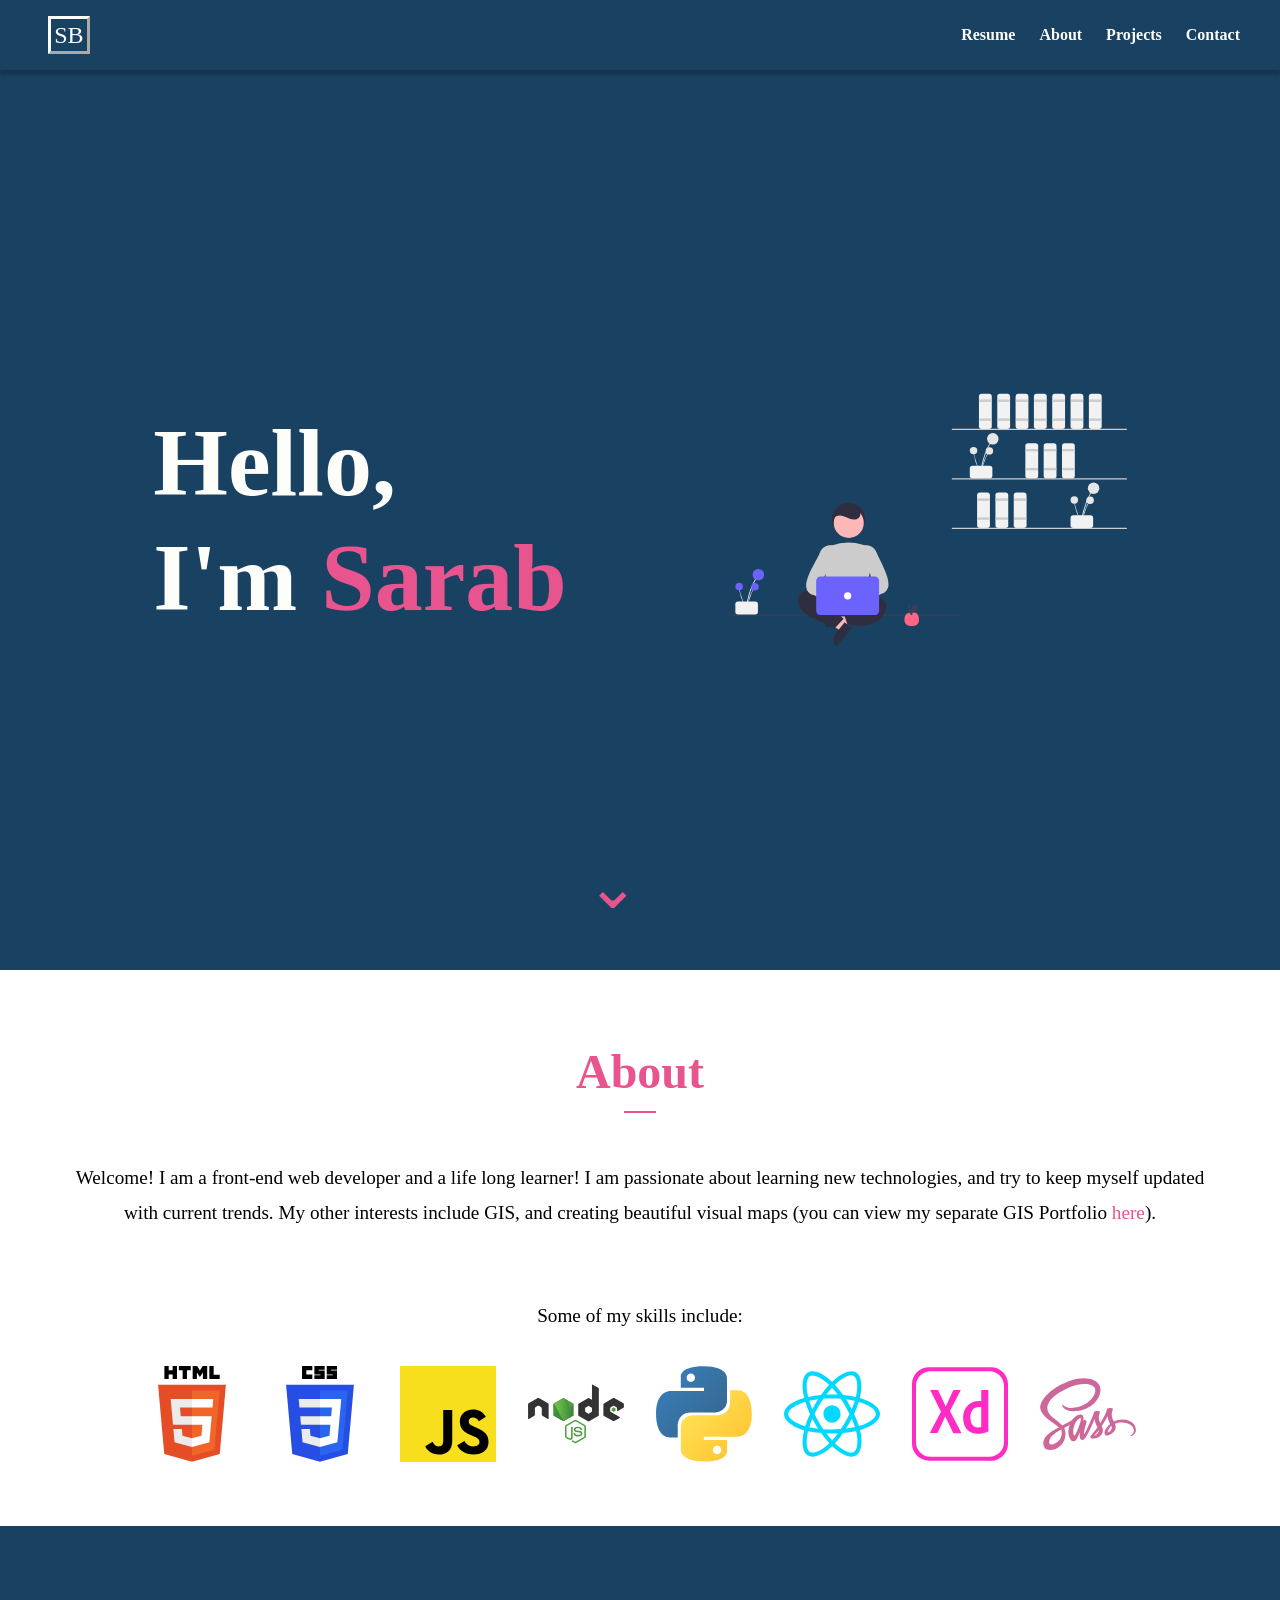
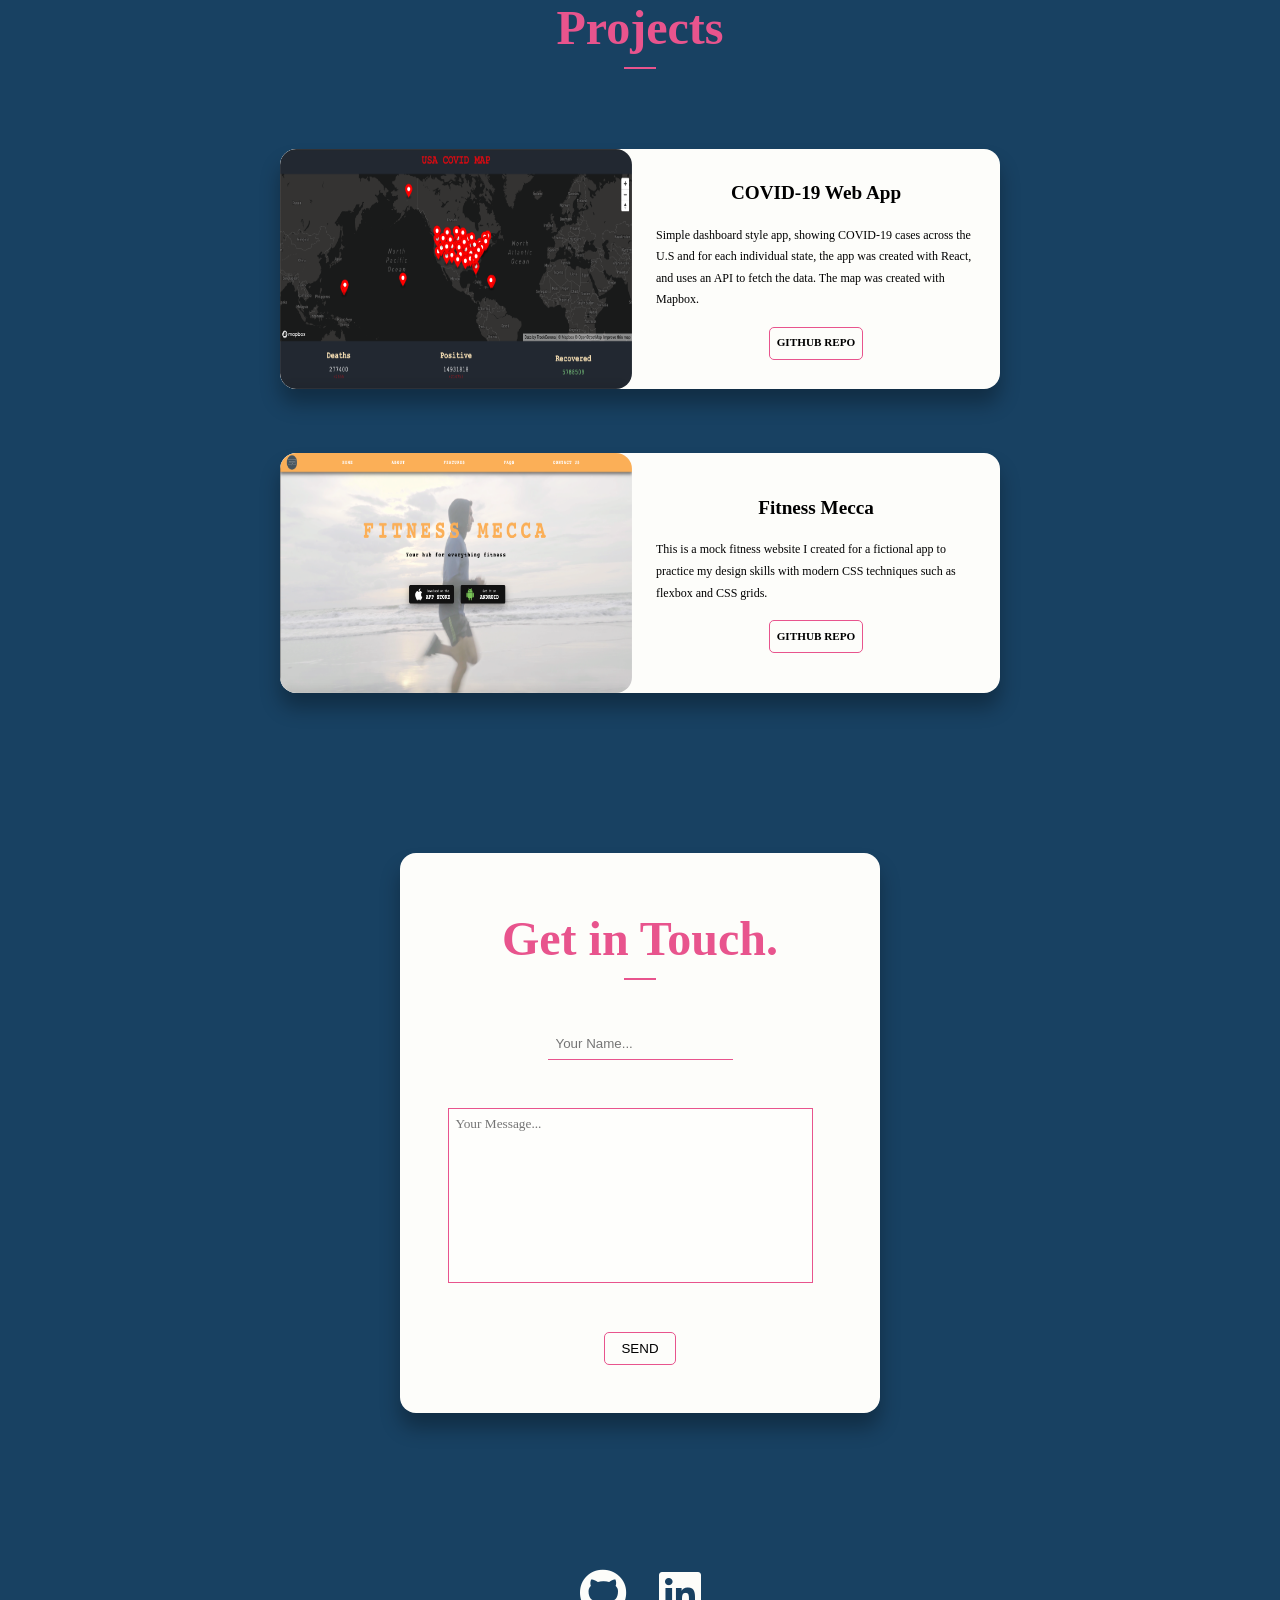
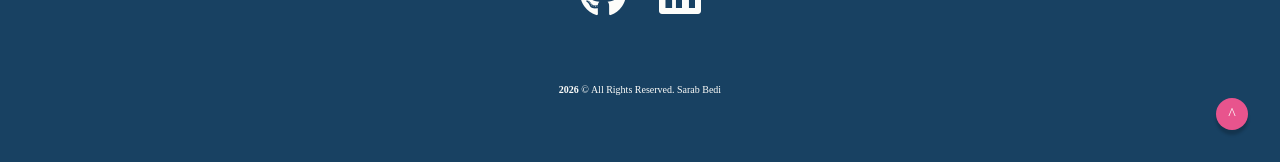
<file: index.html>
<!DOCTYPE html>
<html lang="en">
  <head>
    <meta charset="UTF-8" />
    <meta name="viewport" content="width=device-width, initial-scale=1.0" />
    <title>Sarab Bedi</title>
  </head>
  <link rel="stylesheet" href="main.css" />
  <link
    rel="stylesheet"
    href="https://use.fontawesome.com/releases/v5.15.2/css/all.css"
    integrity="sha384-vSIIfh2YWi9wW0r9iZe7RJPrKwp6bG+s9QZMoITbCckVJqGCCRhc+ccxNcdpHuYu"
    crossorigin="anonymous"
  />
  <body>
    <section id="header" class="header">
      <nav class="navbar">
        <ul class="navbar__list">
          <li class="navbar__item--logo">
            <a class="navbar__logo">SB</a>
          </li>
          <li class="navbar__item">
            <a target="_blank" href="./assets/Resume.pdf" class="navbar__link"
              >Resume</a
            >
          </li>
          <li class="navbar__item">
            <a href="#about" class="navbar__link">About</a>
          </li>
          <li class="navbar__item">
            <a href="#projects" class="navbar__link">Projects</a>
          </li>
          <li class="navbar__item">
            <a href="#contact" class="navbar__link">Contact</a>
          </li>
        </ul>

        <!-- Hamburger Menu -->
        <div id="toggle" class="toggle-wrap">
          <span class="bar one"></span>
          <span class="bar two"></span>
          <span class="bar three"></span>
        </div>
        <menu id="active" class="menu">
          <nav class="hamburger">
            <ul class="hamburger__list">
              <li class="hamburger__item">
                <a
                  target="_blank"
                  href="./assets/Resume.pdf"
                  class="hamburger__link"
                  >Resume</a
                >
              </li>
              <li class="hamburger__item">
                <a href="#about" class="hamburger__link">About</a>
              </li>
              <li class="hamburger__item">
                <a href="#projects" class="hamburger__link">Projects</a>
              </li>
              <li class="hamburger__item">
                <a href="#contact" class="hamburger__link">Contact</a>
              </li>
            </ul>
          </nav>
        </menu>
      </nav>
      <div class="hero">
        <div class="hero__text">
          <h1 class="hero__text">Hello,</h1>
          <h1 class="hero__text">I'm <span>Sarab</span></h1>
        </div>
        <img src="./img/hero-img.svg" alt="hero-svg" class="hero__svg" />
      </div>
      <a href="#about" class="arrow">&#8964;</a>
    </section>

    <section id="about" class="about">
      <div class="info">
        <h2>About</h2>
        <p class="info__text">
          Welcome! I am a front-end web developer and a life long learner! I am
          passionate about learning new technologies, and try to keep myself
          updated with current trends. My other interests include GIS, and
          creating beautiful visual maps (you can view my separate GIS Portfolio
          <a
            target="_blank"
            class="info__text__link"
            href="https://sbedi49.github.io/GIS-Portfolio/"
            >here</a
          >).<br /><br />
          <br />
          Some of my skills include:
        </p>
      </div>
      <div class="skills">
        <img
          title="HTML-5"
          class="skills__img html"
          src="./img/html-5.svg"
          alt="html-5"
        />
        <img
          title="CSS-3"
          class="skills__img css"
          src="./img/css-3.svg"
          alt="css-3"
        />
        <img
          title="JavaScript"
          class="skills__img js"
          src="./img/javascript.svg"
          alt="javascript"
        />
        <img
          title="NodeJS"
          class="skills__img node"
          src="./img/nodejs.svg"
          alt="nodejs"
        />
        <img
          title="Python"
          class="skills__img py"
          src="./img/python.svg"
          alt="python"
        />
        <img
          title="React"
          class="skills__img react"
          src="./img/react.svg"
          alt="react"
        />
        <img
          title="Adobe-XD"
          class="skills__img xd"
          src="./img/adobexd.svg"
          alt="adobexd"
        />
        <img
          title="SASS"
          class="skills__img sass"
          src="./img/sass.svg"
          alt="sass"
        />
      </div>
    </section>
    <section id="projects" class="projects">
      <h2>Projects</h2>
      <div class="work">
        <div class="work__box">
          <img
            src="./img/covid-map.png"
            alt="Covid-Map App"
            class="work__img"
          />
          <div class="overlay">
            <a
              target="_blank"
              class="overlay__link"
              href="https://sbedi49.github.io/COVID-Map/"
              ><i class="fas fa-search"></i>
            </a>
          </div>
          <div class="work__info">
            <h3>COVID-19 Web App</h3>
            <p class="work__info__text">
              Simple dashboard style app, showing COVID-19 cases across the U.S
              and for each individual state, the app was created with React, and
              uses an API to fetch the data. The map was created with Mapbox.
            </p>
            <a
              target="_blank"
              class="btn__link"
              href="https://github.com/sbedi49/COVID-Map"
              >Github Repo</a
            >
          </div>
        </div>
        <div class="work__box">
          <img
            src="./img/fitness-mecca.png"
            alt="Fitness-Mecca Website link"
            class="work__img"
          />
          <div class="overlay">
            <a
              target="_blank"
              class="overlay__link"
              href="https://sbedi49.github.io/fitness-mecca/"
              ><i class="fas fa-search"></i>
            </a>
          </div>

          <div class="work__info">
            <h3>Fitness Mecca</h3>
            <p class="work__info__text">
              This is a mock fitness website I created for a fictional app to
              practice my design skills with modern CSS techniques such as
              flexbox and CSS grids.
            </p>

            <a
              target="_blank"
              class="btn__link"
              href="https://github.com/sbedi49/fitness-mecca"
              >Github Repo</a
            >
          </div>
        </div>
      </div>
    </section>

    <section id="contact" class="contact">
      <div class="wrapper">
        <h2 class="form-header">Get in Touch.</h2>
        <form class="form" data-netlify="true" action="POST">
          <input
            name="name"
            autocomplete="off"
            class="form__input"
            placeholder="Your Name..."
            id="name"
            type="text"
          />
          <div class="form__message">
            <textarea
              name="message"
              class="form__message__textarea"
              placeholder="Your Message..."
              id="message"
              cols="50"
              rows="10"
            ></textarea>
          </div>
          <button type="submit" class="form__btn">Send</button>
        </form>
      </div>
    </section>

    <section class="footer">
      <div class="socials">
        <a
          class="socials__icon"
          target="_blank"
          href="https://github.com/sbedi49"
          ><i class="fab fa-github"></i
        ></a>
        <a
          class="socials__icon"
          target="_blank"
          href="https://www.linkedin.com/in/sarab-bedi-385519195/"
          ><i class="fab fa-linkedin"></i
        ></a>
      </div>
      <div class="copyright">
        <p><span id="year"></span> &copy; All Rights Reserved. Sarab Bedi</p>
      </div>
      <a href="#header" class="scroll-to-top">^</a>
    </section>

    <script src="index.js"></script>
  </body>
</html>
</file>
<file: main.css>
*,
*::after,
*::before {
  margin: 0;
  padding: 0;
  -webkit-box-sizing: border-box;
          box-sizing: border-box;
}

html {
  scroll-behavior: smooth;
}

body {
  font-family: "Poppins";
  font-size: 62.5%;
  line-height: 1.6;
}

section {
  padding: 4rem;
}

h2 {
  color: #e8548d;
  font-size: 3rem;
  margin-bottom: 3rem;
  display: -webkit-box;
  display: -ms-flexbox;
  display: flex;
  -webkit-box-orient: vertical;
  -webkit-box-direction: normal;
      -ms-flex-direction: column;
          flex-direction: column;
  -webkit-box-align: center;
      -ms-flex-align: center;
          align-items: center;
}

h2::after {
  content: "";
  display: block;
  width: 2rem;
  background-color: #e8548d;
  height: 2px;
}

h3 {
  font-size: 1.2rem;
  margin-bottom: 1rem;
}

span {
  color: #e8548d;
}

.header {
  padding: 0;
  min-height: 100vh;
  max-height: -webkit-max-content;
  max-height: -moz-max-content;
  max-height: max-content;
  background-color: #184162;
  position: relative;
  display: -webkit-box;
  display: -ms-flexbox;
  display: flex;
  -webkit-box-orient: vertical;
  -webkit-box-direction: normal;
      -ms-flex-direction: column;
          flex-direction: column;
  -webkit-box-align: center;
      -ms-flex-align: center;
          align-items: center;
}

.navbar {
  padding: 1rem;
  -webkit-box-shadow: 0 5px 3px rgba(0, 0, 0, 0.2);
          box-shadow: 0 5px 3px rgba(0, 0, 0, 0.2);
  width: 100%;
  background-color: #184162;
}

.navbar__list {
  display: -webkit-box;
  display: -ms-flexbox;
  display: flex;
  list-style: none;
  -webkit-box-pack: justify;
      -ms-flex-pack: justify;
          justify-content: space-between;
  -webkit-box-align: center;
      -ms-flex-align: center;
          align-items: center;
}

.navbar__item--logo {
  margin-right: auto;
  -webkit-transition: all 0.2s;
  transition: all 0.2s;
}

.navbar__item--logo:hover {
  -webkit-transform: translateY(-2px);
          transform: translateY(-2px);
}

.navbar__logo {
  text-decoration: none;
  font-size: 1.5rem;
  padding: 0.2rem;
  border: 3px outset #fdfdfa;
  color: #fdfdfa;
  font-family: inherit;
  margin-left: 2rem;
  -webkit-transition: all 0.2s;
  transition: all 0.2s;
}

.navbar__logo:hover {
  border: 3px inset #e8548d;
  color: #e8548d;
}

.navbar__item {
  font-size: 1rem;
  -webkit-transition: all 0.2s;
  transition: all 0.2s;
}

.navbar__item:hover {
  -webkit-transform: translateY(-2px);
          transform: translateY(-2px);
}

.navbar__link {
  color: #fdfdfa;
  text-decoration: none;
  margin-right: 1.5rem;
  font-weight: 700;
  -webkit-transition: all 0.2s;
  transition: all 0.2s;
}

.navbar__link:hover {
  border-bottom: 1px solid #e8548d;
  color: #e8548d;
}

.hero {
  height: 100vh;
  max-width: 90rem;
  padding: 3rem;
  display: -webkit-box;
  display: -ms-flexbox;
  display: flex;
  -webkit-box-pack: center;
      -ms-flex-pack: center;
          justify-content: center;
  -webkit-box-align: center;
      -ms-flex-align: center;
          align-items: center;
  -ms-flex-line-pack: center;
      align-content: center;
}

.hero__text {
  font-size: 6rem;
  color: #fdfdfa;
  z-index: 0;
  line-height: 1.2;
}

.hero__svg {
  margin-left: 10rem;
  width: 25rem;
  height: 25rem;
}

.arrow {
  position: absolute;
  font-size: 4rem;
  color: #e8548d;
  bottom: 0;
  right: 50%;
  -webkit-animation: down_arrow 1s ease-in-out 4s infinite;
          animation: down_arrow 1s ease-in-out 4s infinite;
  text-decoration: none;
  margin-bottom: 2rem;
}

@-webkit-keyframes down_arrow {
  0% {
    opacity: 1;
    -webkit-transform: translateY(0);
            transform: translateY(0);
  }
  50% {
    opacity: 0.5;
    -webkit-transform: translateY(4px);
            transform: translateY(4px);
  }
  100% {
    opacity: 1;
    -webkit-transform: translateY(0);
            transform: translateY(0);
  }
}

@keyframes down_arrow {
  0% {
    opacity: 1;
    -webkit-transform: translateY(0);
            transform: translateY(0);
  }
  50% {
    opacity: 0.5;
    -webkit-transform: translateY(4px);
            transform: translateY(4px);
  }
  100% {
    opacity: 1;
    -webkit-transform: translateY(0);
            transform: translateY(0);
  }
}

.toggle-wrap {
  position: absolute;
  display: -webkit-box;
  display: -ms-flexbox;
  display: flex;
  -webkit-box-orient: vertical;
  -webkit-box-direction: normal;
      -ms-flex-direction: column;
          flex-direction: column;
  -webkit-box-align: center;
      -ms-flex-align: center;
          align-items: center;
  -webkit-box-pack: space-evenly;
      -ms-flex-pack: space-evenly;
          justify-content: space-evenly;
  right: 2rem;
  top: 1rem;
  height: 2rem;
  width: 2rem;
  display: none;
  cursor: pointer;
}

.bar {
  height: 2px;
  width: 1.5rem;
  border-radius: 1rem;
  background-color: #fdfdfa;
  -webkit-transition: all 0.2s;
  transition: all 0.2s;
}

.bar.one.active {
  position: absolute;
  top: 50%;
  -webkit-transform: rotateZ(45deg);
          transform: rotateZ(45deg);
  -webkit-transition: all 0.2s;
  transition: all 0.2s;
}

.bar.two.active {
  display: none;
}

.bar.three.active {
  -webkit-transform: rotateZ(-45deg);
          transform: rotateZ(-45deg);
  position: absolute;
  top: 50%;
  -webkit-transition: all 0.2s;
  transition: all 0.2s;
}

.menu {
  display: none;
}

.hamburger {
  display: -webkit-box;
  display: -ms-flexbox;
  display: flex;
  -webkit-box-pack: center;
      -ms-flex-pack: center;
          justify-content: center;
  -ms-flex-item-align: center;
      align-self: center;
}

.hamburger__list {
  list-style: none;
  padding-top: 2rem;
  padding-bottom: 1rem;
  text-align: center;
}

.hamburger__item:not(:last-child) {
  margin-bottom: 1rem;
  width: 100%;
}

.hamburger__link {
  text-decoration: none;
  color: white;
  font-size: 1rem;
  font-family: inherit;
  font-weight: 800;
  -webkit-transition: all 0.2s;
  transition: all 0.2s;
}

.hamburger__link:hover {
  color: #e8548d;
}

@media screen and (max-width: 1100px) {
  .hero {
    -webkit-box-orient: vertical;
    -webkit-box-direction: normal;
        -ms-flex-direction: column;
            flex-direction: column;
    -webkit-box-align: center;
        -ms-flex-align: center;
            align-items: center;
    -webkit-box-pack: center;
        -ms-flex-pack: center;
            justify-content: center;
    text-align: center;
    width: 100%;
  }
  .hero__text {
    font-size: 5rem;
  }
  .hero__svg {
    margin-top: 1rem;
    margin-left: 0;
    width: 20rem;
    height: 20rem;
  }
}

@media screen and (max-width: 800px) {
  .toggle-wrap {
    display: -webkit-box;
    display: -ms-flexbox;
    display: flex;
  }
  .navbar__item {
    display: none;
  }
  .menu.active {
    display: block;
  }
}

.about {
  display: -webkit-box;
  display: -ms-flexbox;
  display: flex;
  -webkit-box-orient: vertical;
  -webkit-box-direction: normal;
      -ms-flex-direction: column;
          flex-direction: column;
  -webkit-box-align: center;
      -ms-flex-align: center;
          align-items: center;
}

.info {
  display: -webkit-box;
  display: -ms-flexbox;
  display: flex;
  -webkit-box-orient: vertical;
  -webkit-box-direction: normal;
      -ms-flex-direction: column;
          flex-direction: column;
  -webkit-box-align: center;
      -ms-flex-align: center;
          align-items: center;
  -webkit-box-pack: center;
      -ms-flex-pack: center;
          justify-content: center;
}

.info__text {
  font-size: 1.2rem;
  text-align: center;
  line-height: 1.8;
  max-width: 80rem;
  min-width: 20rem;
}

.info__text__link {
  text-decoration: none;
  color: #e8548d;
}

.info__text__link:hover {
  color: rgba(232, 84, 141, 0.7);
}

.skills {
  margin-top: 2rem;
  display: -webkit-box;
  display: -ms-flexbox;
  display: flex;
  -ms-flex-wrap: wrap;
      flex-wrap: wrap;
  -webkit-box-align: center;
      -ms-flex-align: center;
          align-items: center;
  -webkit-box-pack: center;
      -ms-flex-pack: center;
          justify-content: center;
  grid-gap: 2rem;
}

.skills__img {
  height: 6rem;
  width: 6rem;
}

.projects {
  background-color: #184162;
}

.work {
  display: -ms-grid;
  display: grid;
  -ms-grid-columns: 1fr;
      grid-template-columns: 1fr;
  -ms-grid-rows: auto;
      grid-template-rows: auto;
  place-items: center;
}

.work__box {
  background-color: #fdfdfa;
  margin: 2rem;
  border-radius: 1rem;
  max-width: 45rem;
  max-height: 15rem;
  -webkit-box-shadow: 0 15px 20px rgba(0, 0, 0, 0.3);
          box-shadow: 0 15px 20px rgba(0, 0, 0, 0.3);
  display: -webkit-box;
  display: -ms-flexbox;
  display: flex;
  -webkit-box-pack: justify;
      -ms-flex-pack: justify;
          justify-content: space-between;
  -webkit-box-align: center;
      -ms-flex-align: center;
          align-items: center;
  overflow: hidden;
  position: relative;
}

.work__box:hover .overlay {
  height: 100%;
}

.work__img {
  border-radius: 1rem;
  width: 22rem;
  height: 15rem;
}

.work__img:hover.overlay {
  height: 100%;
}

.work__info {
  display: -webkit-box;
  display: -ms-flexbox;
  display: flex;
  -webkit-box-orient: vertical;
  -webkit-box-direction: normal;
      -ms-flex-direction: column;
          flex-direction: column;
  -webkit-box-align: center;
      -ms-flex-align: center;
          align-items: center;
  -webkit-box-pack: space-evenly;
      -ms-flex-pack: space-evenly;
          justify-content: space-evenly;
  padding: 1.5rem;
}

.work__info__text {
  font-size: 0.75rem;
  line-height: 1.8;
}

.btn__link {
  border: 1px solid #e8548d;
  border-radius: 5px;
  background-color: transparent;
  padding: 0.4rem;
  margin-top: 1rem;
  text-decoration: none;
  color: black;
  font-weight: 700;
  font-size: 0.7rem;
  -webkit-transition: all 0.2s;
  transition: all 0.2s;
  text-transform: uppercase;
}

.btn__link:hover {
  background-color: #e8548d;
  color: #fdfdfa;
}

.overlay {
  display: -webkit-box;
  display: -ms-flexbox;
  display: flex;
  -webkit-box-align: center;
      -ms-flex-align: center;
          align-items: center;
  -webkit-box-pack: center;
      -ms-flex-pack: center;
          justify-content: center;
  position: absolute;
  bottom: 0;
  left: 0;
  width: 22rem;
  height: 0;
  border-radius: 1rem;
  background-color: rgba(232, 84, 141, 0.9);
  -webkit-transition: ease-in-out 0.3s;
  transition: ease-in-out 0.3s;
  overflow: hidden;
}

.overlay__link {
  font-size: 1.5rem;
  color: #fdfdfa;
  text-decoration: none;
}

@media screen and (max-width: 900px) {
  .work__box {
    display: -webkit-box;
    display: -ms-flexbox;
    display: flex;
    -webkit-box-orient: vertical;
    -webkit-box-direction: normal;
        -ms-flex-direction: column;
            flex-direction: column;
    max-width: 20rem;
    max-height: -webkit-min-content;
    max-height: -moz-min-content;
    max-height: min-content;
  }
  .work__box:hover .overlay {
    height: 15rem;
    border-radius: 0;
  }
  .overlay {
    position: absolute;
    top: 0;
    left: 0;
    right: 0;
  }
}

.contact {
  background-color: #184162;
}

.wrapper {
  margin: 0 auto;
  display: -webkit-box;
  display: -ms-flexbox;
  display: flex;
  padding: 3rem;
  max-width: 30rem;
  height: 35rem;
  border-radius: 1rem;
  -webkit-box-orient: vertical;
  -webkit-box-direction: normal;
      -ms-flex-direction: column;
          flex-direction: column;
  -webkit-box-align: center;
      -ms-flex-align: center;
          align-items: center;
  background-color: #fdfdfa;
  -webkit-box-shadow: 0 15px 20px rgba(0, 0, 0, 0.3);
          box-shadow: 0 15px 20px rgba(0, 0, 0, 0.3);
  -webkit-transition: all 0.2s;
  transition: all 0.2s;
}

.form {
  display: -webkit-box;
  display: -ms-flexbox;
  display: flex;
  -webkit-box-orient: vertical;
  -webkit-box-direction: normal;
      -ms-flex-direction: column;
          flex-direction: column;
  -webkit-box-align: center;
      -ms-flex-align: center;
          align-items: center;
  -webkit-box-pack: justify;
      -ms-flex-pack: justify;
          justify-content: space-between;
  width: 100%;
  height: 100%;
}

.form__input {
  outline: none;
  padding: 0.5rem;
  background-color: transparent;
  border: none;
  border-bottom: 1px solid #e8548d;
}

.form__input:focus {
  border-bottom: 2px solid #e8548d;
}

.form__message {
  display: -webkit-box;
  display: -ms-flexbox;
  display: flex;
  -webkit-box-orient: vertical;
  -webkit-box-direction: normal;
      -ms-flex-direction: column;
          flex-direction: column;
  max-width: 100%;
}

.form__message__textarea {
  background-color: rgba(255, 255, 255, 0.4);
  overflow: hidden;
  color: black;
  margin-right: 1rem;
  font-family: inherit;
  border: 1px solid #e8548d;
  outline: none;
  -webkit-box-sizing: border-box;
          box-sizing: border-box;
  max-width: 95%;
  padding: 0.4rem;
  resize: none;
}

.form__message__textarea:focus {
  border: 2px solid #e8548d;
}

.form__btn {
  background-color: transparent;
  text-transform: uppercase;
  font-weight: 500;
  border-radius: 5px;
  border: 1px solid #e8548d;
  padding: 0.5rem 1rem;
  -webkit-transition: all 0.2s;
  transition: all 0.2s;
}

.form__btn:hover {
  background-color: #e8548d;
  cursor: pointer;
  color: white;
}

.footer {
  background-color: #184162;
  display: -webkit-box;
  display: -ms-flexbox;
  display: flex;
  -webkit-box-orient: vertical;
  -webkit-box-direction: normal;
      -ms-flex-direction: column;
          flex-direction: column;
  -webkit-box-align: center;
      -ms-flex-align: center;
          align-items: center;
  -webkit-box-pack: justify;
      -ms-flex-pack: justify;
          justify-content: space-between;
  position: relative;
}

.socials {
  display: -webkit-box;
  display: -ms-flexbox;
  display: flex;
  -webkit-box-align: center;
      -ms-flex-align: center;
          align-items: center;
  -webkit-box-pack: center;
      -ms-flex-pack: center;
          justify-content: center;
}

.socials__icon {
  font-size: 3rem;
  color: #fdfdfa;
  margin: 1rem;
  margin-bottom: 3rem;
  -webkit-transition: all 0.2s;
  transition: all 0.2s;
}

.socials__icon:hover {
  -webkit-transform: translateY(-2px);
          transform: translateY(-2px);
  color: #e8548d;
}

.copyright {
  color: #fdfdfa;
  margin-bottom: auto;
}

#year {
  color: #fdfdfa;
  font-weight: 600;
}

@media screen and (max-width: 540px) {
  .form-header {
    font-size: 2.2rem;
  }
}

@media screen and (max-width: 480px) {
  .form-header {
    font-size: 1.5rem;
  }
}

.scroll-to-top {
  position: absolute;
  bottom: 0;
  right: 0;
  color: #fdfdfa;
  height: 2rem;
  font-size: 1rem;
  text-decoration: none;
  display: -webkit-box;
  display: -ms-flexbox;
  display: flex;
  -webkit-box-align: center;
      -ms-flex-align: center;
          align-items: center;
  -webkit-box-pack: center;
      -ms-flex-pack: center;
          justify-content: center;
  width: 2rem;
  background-color: #e8548d;
  border-radius: 1rem;
  margin: 2rem;
  -webkit-box-shadow: 0 5px 3px rgba(0, 0, 0, 0.2);
          box-shadow: 0 5px 3px rgba(0, 0, 0, 0.2);
  -webkit-transition: all 0.2s;
  transition: all 0.2s;
}

.scroll-to-top:hover {
  -webkit-transform: translateY(-3px);
          transform: translateY(-3px);
  background-color: #fdfdfa;
  color: #e8548d;
}
/*# sourceMappingURL=main.css.map */
</file>
